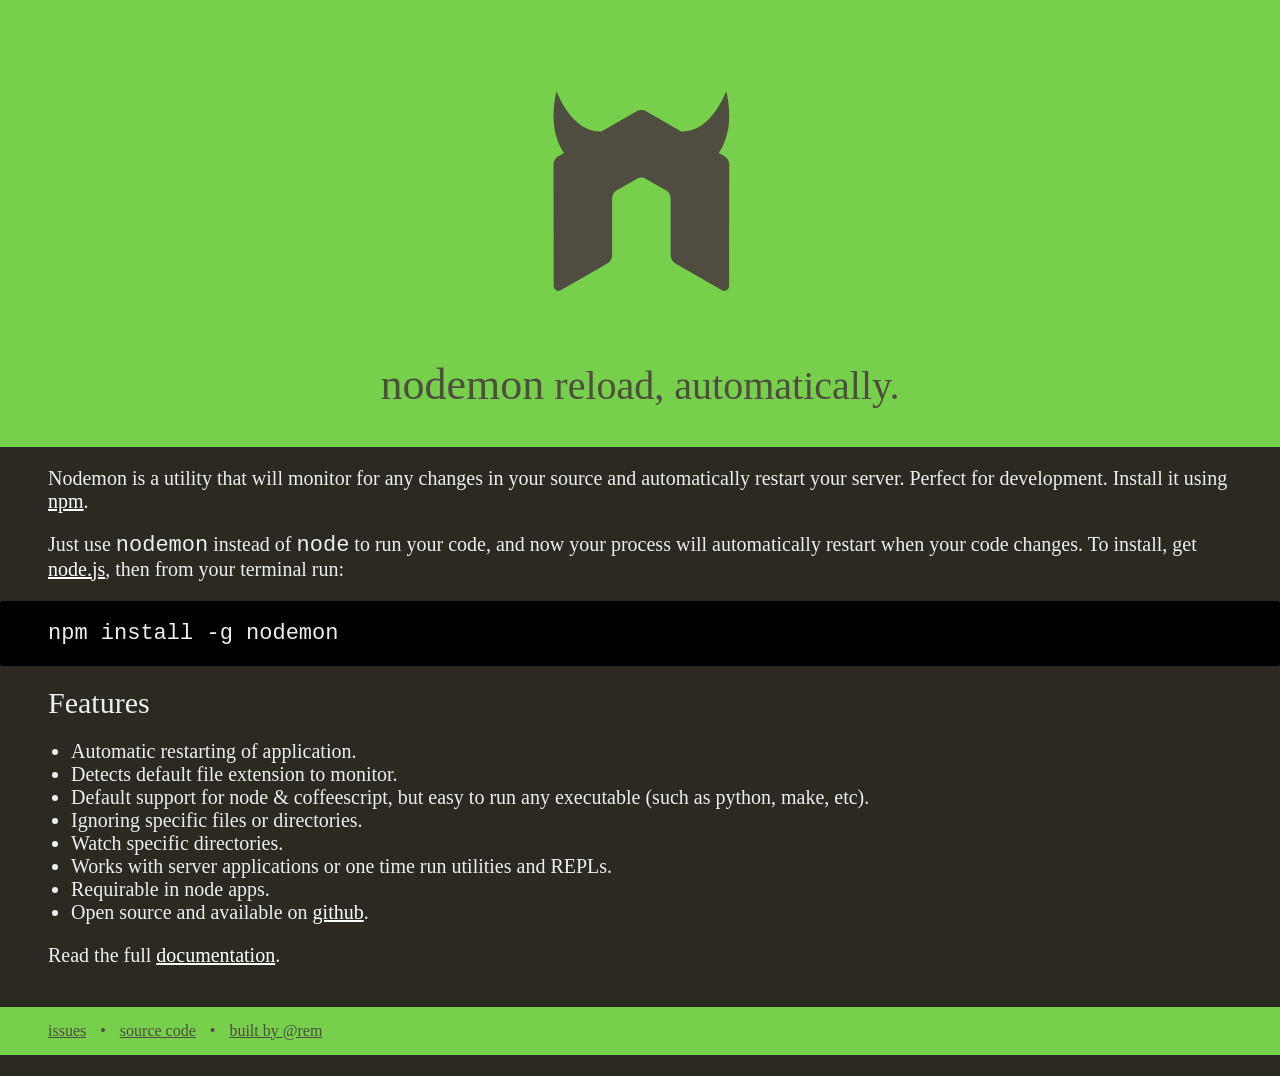
<file: node_modules/nodemon/web/index.html>
<!DOCTYPE html>
<html>
<head>
<meta charset=utf-8>
<meta name="viewport" content="width=device-width">
<title>nodemon</title>
<style id="jsbin-css">
@font-face {
  font-family: 'Roboto';
  font-style: normal;
  font-weight: 100;
  src: local('Roboto Thin'), local('Roboto-Thin'), url(http://themes.googleusercontent.com/static/fonts/roboto/v9/vzIUHo9z-oJ4WgkpPOtg13YhjbSpvc47ee6xR_80Hnw.woff) format('woff');
}
@font-face {
  font-family: 'Roboto';
  font-style: normal;
  font-weight: 300;
  src: local('Roboto Light'), local('Roboto-Light'), url(http://themes.googleusercontent.com/static/fonts/roboto/v9/Hgo13k-tfSpn0qi1SFdUfbO3LdcAZYWl9Si6vvxL-qU.woff) format('woff');
}
@font-face {
  font-family: 'Roboto';
  font-style: normal;
  font-weight: 500;
  src: local('Roboto Medium'), local('Roboto-Medium'), url(http://themes.googleusercontent.com/static/fonts/roboto/v9/RxZJdnzeo3R5zSexge8UUbO3LdcAZYWl9Si6vvxL-qU.woff) format('woff');
}

body, html {
  margin: 0;
  min-height: 100%;
  background: #2B2922;
  color: #eee;
  font-family: 'Roboto', serif;
  font-size: 20px;
  font-weight: 100;
}

html {
  margin-bottom: 20px;
}

header, footer {
  background: #76d04b;
  padding: 10px;
  position: relative;
  /* background: white; */
}

svg {
  width: 200px;
  height: 200px;
  margin: 0 auto;
  padding: 80px 0 0;
  border: 1px solid #77d04b;
  display: block;
  fill: #4F4D3F;
}

header, footer a, footer p {
  color: #4F4D3F;
}

h1 {
  padding: 40px 0 0 0;
  font-weight: 300;
}

h2 {
  font-weight: 100;
}

header strong {
  font-weight: 500;
  font-size: 110%;
}

header h1, header h2 {
  text-align: center;
}

body > p, h2, ul {
  margin: 20px 48px;
}

ul {
  padding-left: 23px;
}

code {
  font-weight: 100;
  font-size: 22px;
  font-family: 'courier new';
}

pre code {
  font-family: courier;
}

pre {
  white-space: pre-wrap;
  background: #000;
  border-radius: 3px;
  padding: 20px 48px;
}

a {
  color: #fff;
  font-weight: 400;
}

footer {
  margin-top: 40px;
  padding: 10px 28px;
}

footer p {
  font-size: 80%;
  margin: 5px 10px;
}

footer a {
  padding: 10px;
}

@media screen and (max-width: 500px) {
  body > p, h2, ul {
    margin: 20px 10px;
  }

  pre {
    padding: 20px 12px;
  }

  footer {
    padding: 10px 12px;
  }

  pre, pre code {
    margin: 10px 0;
  }
}
</style>
</head>
<body>
  <header>
    <svg version="1.1" id="template" xmlns="http://www.w3.org/2000/svg" xmlns:xlink="http://www.w3.org/1999/xlink" x="0px" y="0px" width="160" height="180"
     viewBox="0 0 160 185" xml:space="preserve">
      <path d="M158.156,60.461l-5.326-3.066
                c8.189-12.08,13.084-30.242,6.947-57.395c0,0-13.82,38.733-41.602,37.449L85.645,18.73c-1.227-0.728-2.602-1.103-3.992-1.159
                c-0.125,0-0.648,0-0.75,0c-1.387,0.057-2.76,0.432-4.004,1.159L44.367,37.449C16.586,38.738,2.762,0,2.762,0
                c-6.141,27.152-1.238,45.314,6.949,57.395l-5.324,3.066C1.682,62.018,0,64.914,0,68.072l0.16,112.363
                c0,1.568,0.812,3.021,2.188,3.783c1.344,0.812,3.008,0.812,4.35,0l43.094-24.676c2.727-1.619,4.385-4.477,4.385-7.6V99.449
                c0-3.129,1.658-6.031,4.373-7.582l18.35-10.568c1.367-0.795,2.863-1.182,4.391-1.182c1.492,0,3.027,0.387,4.356,1.182
                l18.344,10.568c2.715,1.551,4.379,4.453,4.379,7.582v52.494c0,3.123,1.68,6.002,4.391,7.6l43.082,24.676
                c1.352,0.812,3.039,0.812,4.379,0c1.336-0.762,2.176-2.215,2.176-3.783l0.141-112.363
                C162.535,64.914,160.879,62.018,158.156,60.461z"/>
    </svg>
    <h1><strong>nodemon</strong> reload, automatically.</h1>

  </header>

  <p>Nodemon is a utility that will monitor for any changes in your source and automatically restart your server. Perfect for development. Install it using <a href="https://npmjs.org/package/nodemon">npm</a>.</p>

  <p>Just use <code>nodemon</code> instead of <code>node</code> to run your code, and now your process will automatically restart when your code changes. To install, get <a href="http://nodejs.org" target="_blank">node.js</a>, then from your terminal run:</p>

  <pre><code>npm install -g nodemon</code></pre>


  <h2>Features</h2>

  <ul>
    <li>Automatic restarting of application.</li>
    <li>Detects default file extension to monitor.</li>
    <li>Default support for node &amp; coffeescript, but easy to run any executable (such as python, make, etc).</li>
    <li>Ignoring specific files or directories.</li>
    <li>Watch specific directories.</li>
    <li>Works with server applications or one time run utilities and REPLs.</li>
    <li>Requirable in node apps.</li>
    <li>Open source and available on <a href="http://github.com/remy/nodemon/">github</a>.</li>
  </ul>

  <p>Read the full <a href="http://github.com/remy/nodemon#nodemon">documentation</a>.</p>

  <footer>
    <p><a href="https://github.com/remy/nodemon/issues">issues</a> &bull; <a href="https://github.com/remy/nodemon/">source code</a>  &bull; <a href="https://twitter.com/rem">built by @rem</a></p>
  </footer>
</body>
</html>
</file>
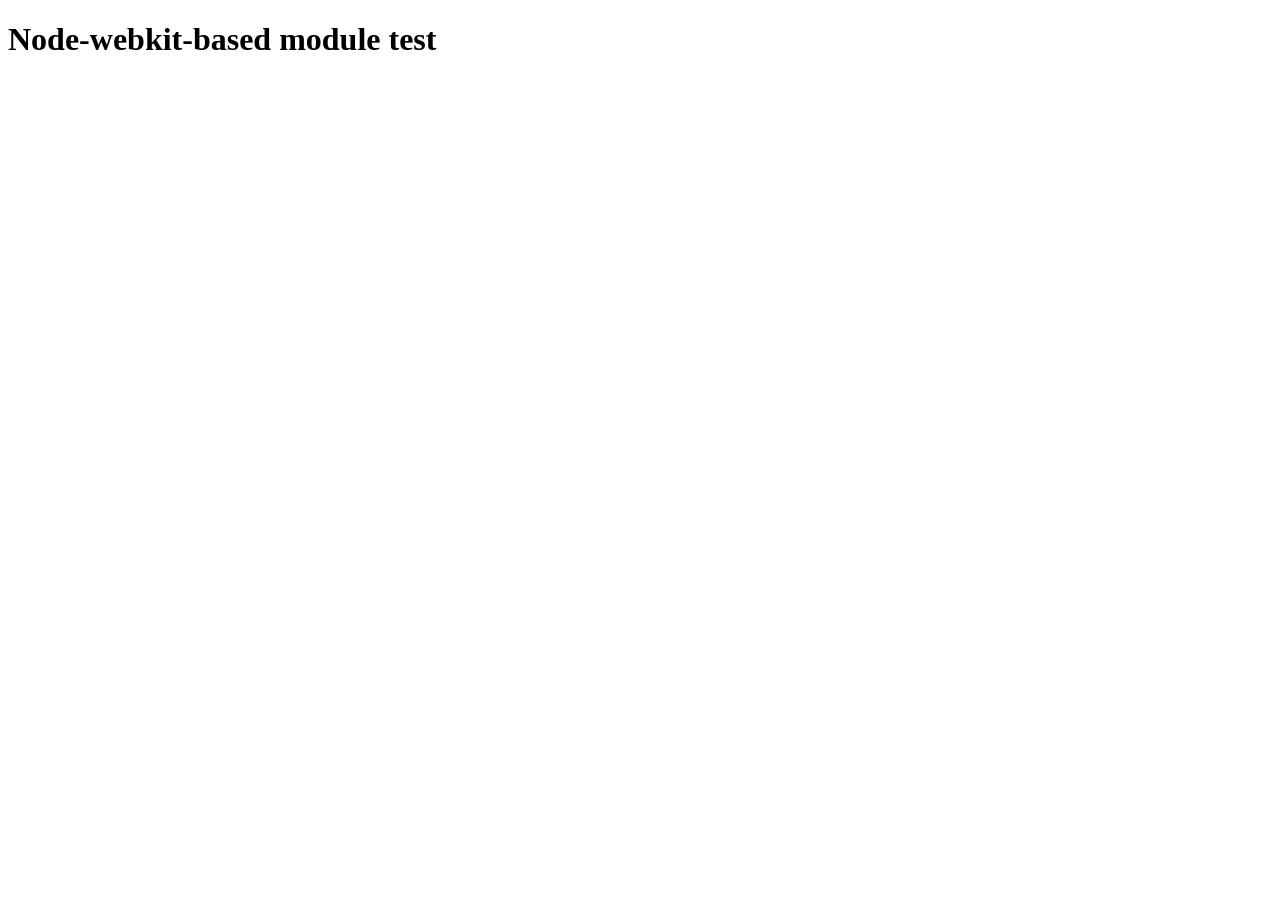
<file: node_modules/nodemon/node_modules/chokidar/node_modules/fsevents/node_modules/node-pre-gyp/lib/util/nw-pre-gyp/index.html>
<!doctype html>
<html>
<head>
<meta charset="utf-8">
<title>Node-webkit-based module test</title>
<script>
function nwModuleTest(){
   var util = require('util');
   var moduleFolder = require('nw.gui').App.argv[0];
   try {
      require(moduleFolder);
   } catch(e) {
      if( process.platform !== 'win32' ){
         util.log('nw-pre-gyp error:');
         util.log(e.stack);
      }
      process.exit(1);
   }
   process.exit(0);
}
</script>
</head>
<body onload="nwModuleTest()">
<h1>Node-webkit-based module test</h1>
</body>
</html>
</file>
